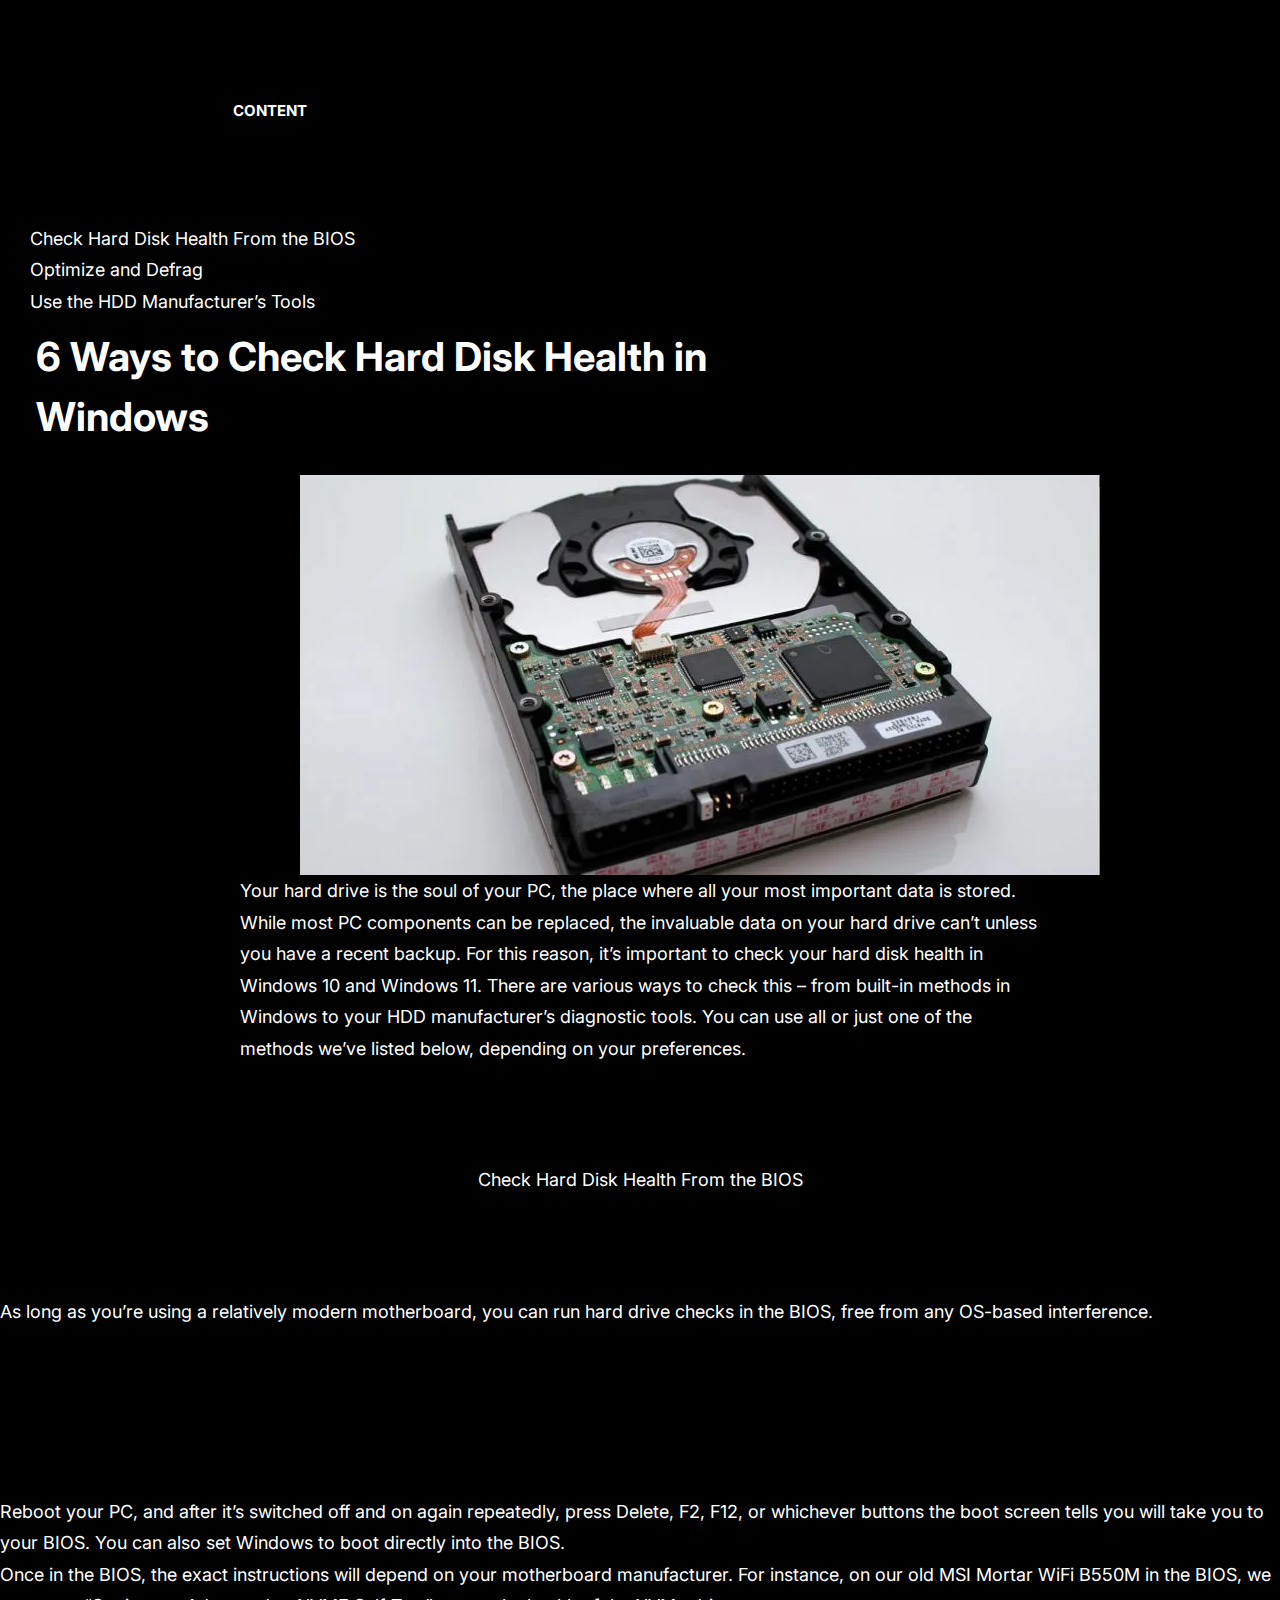
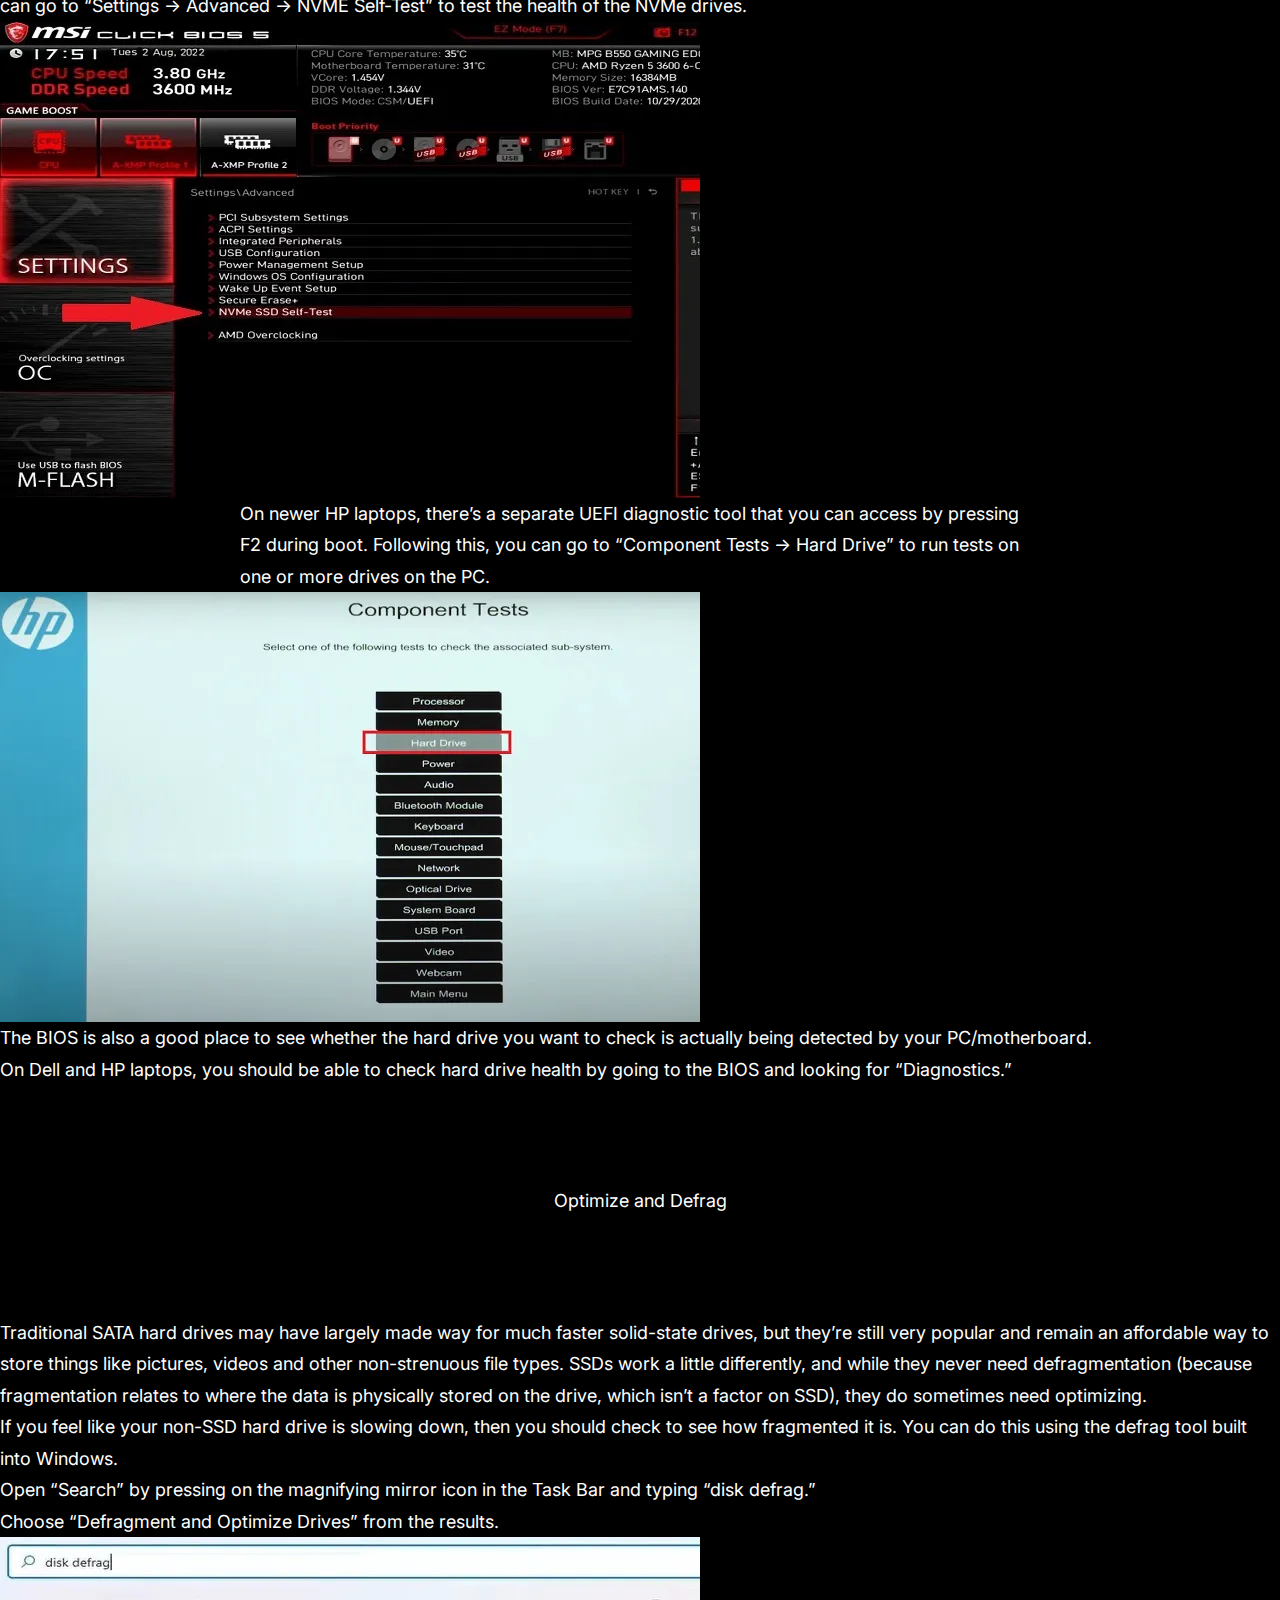
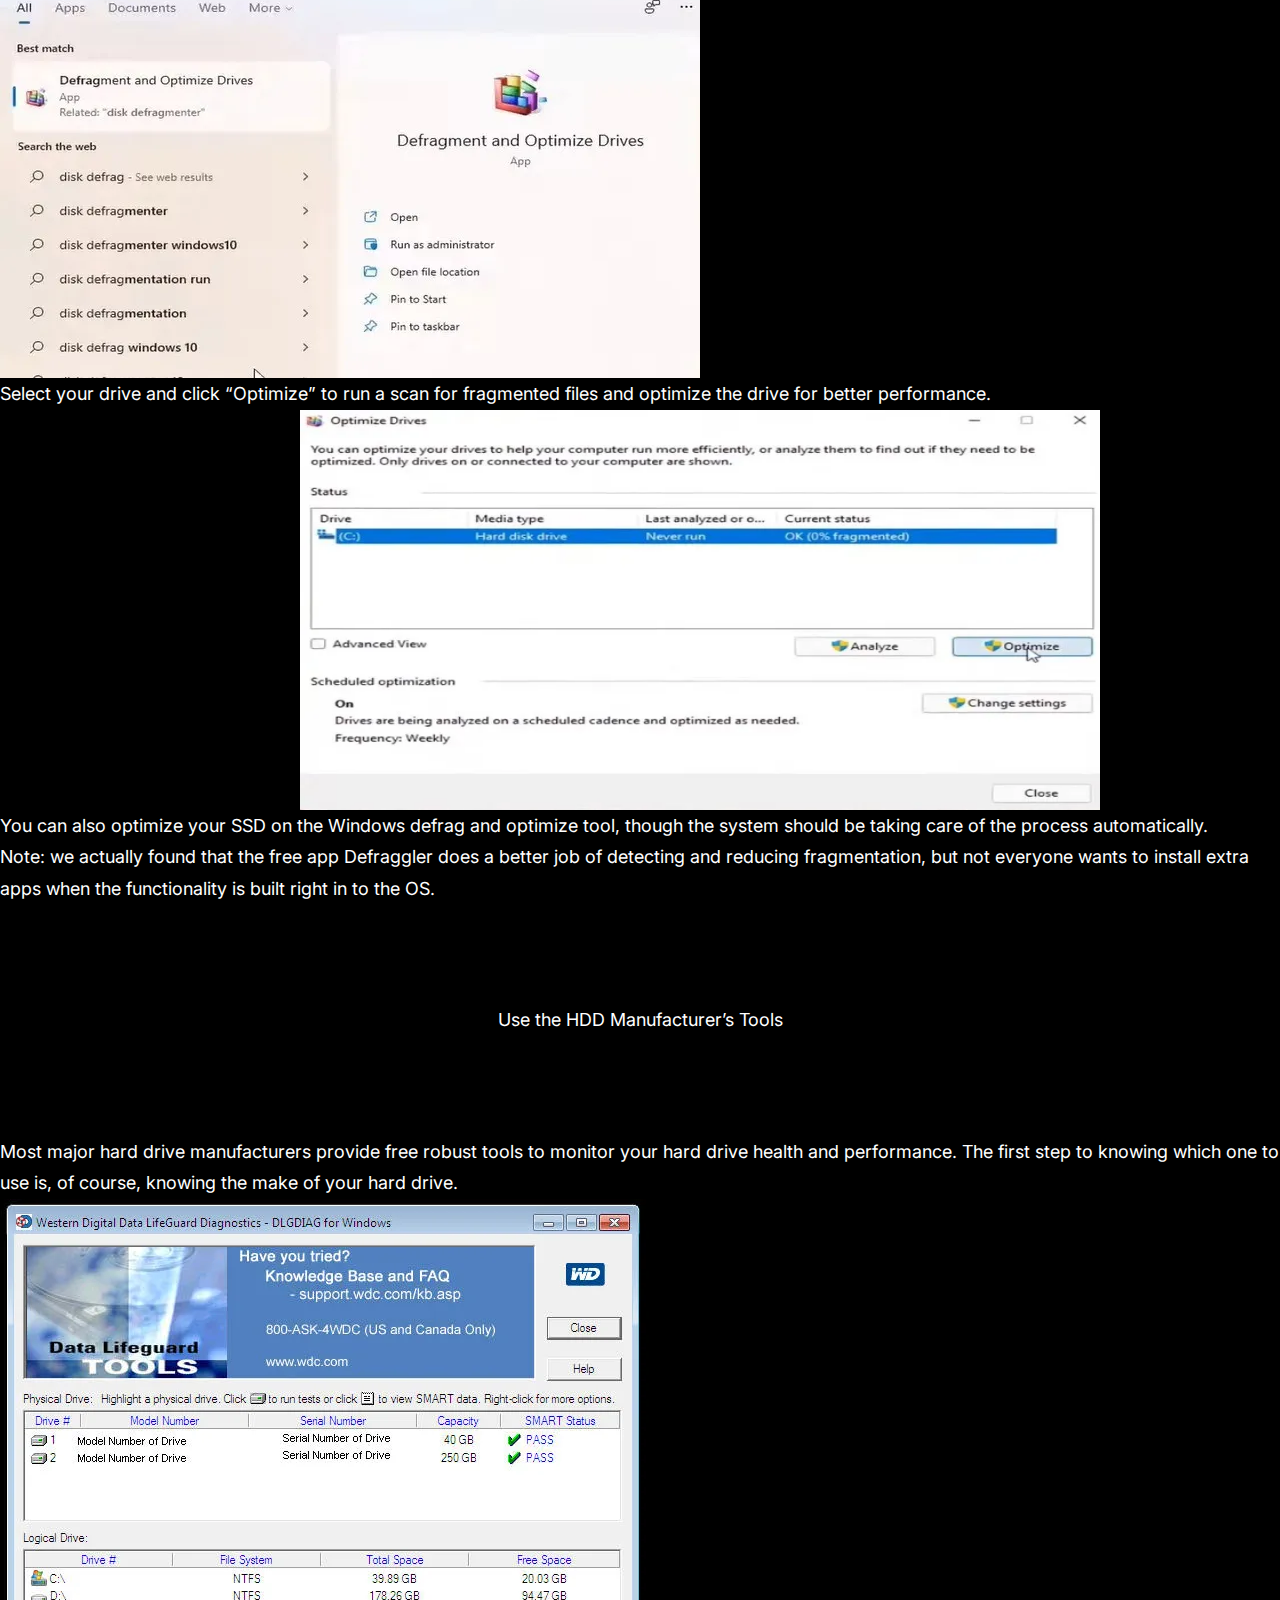
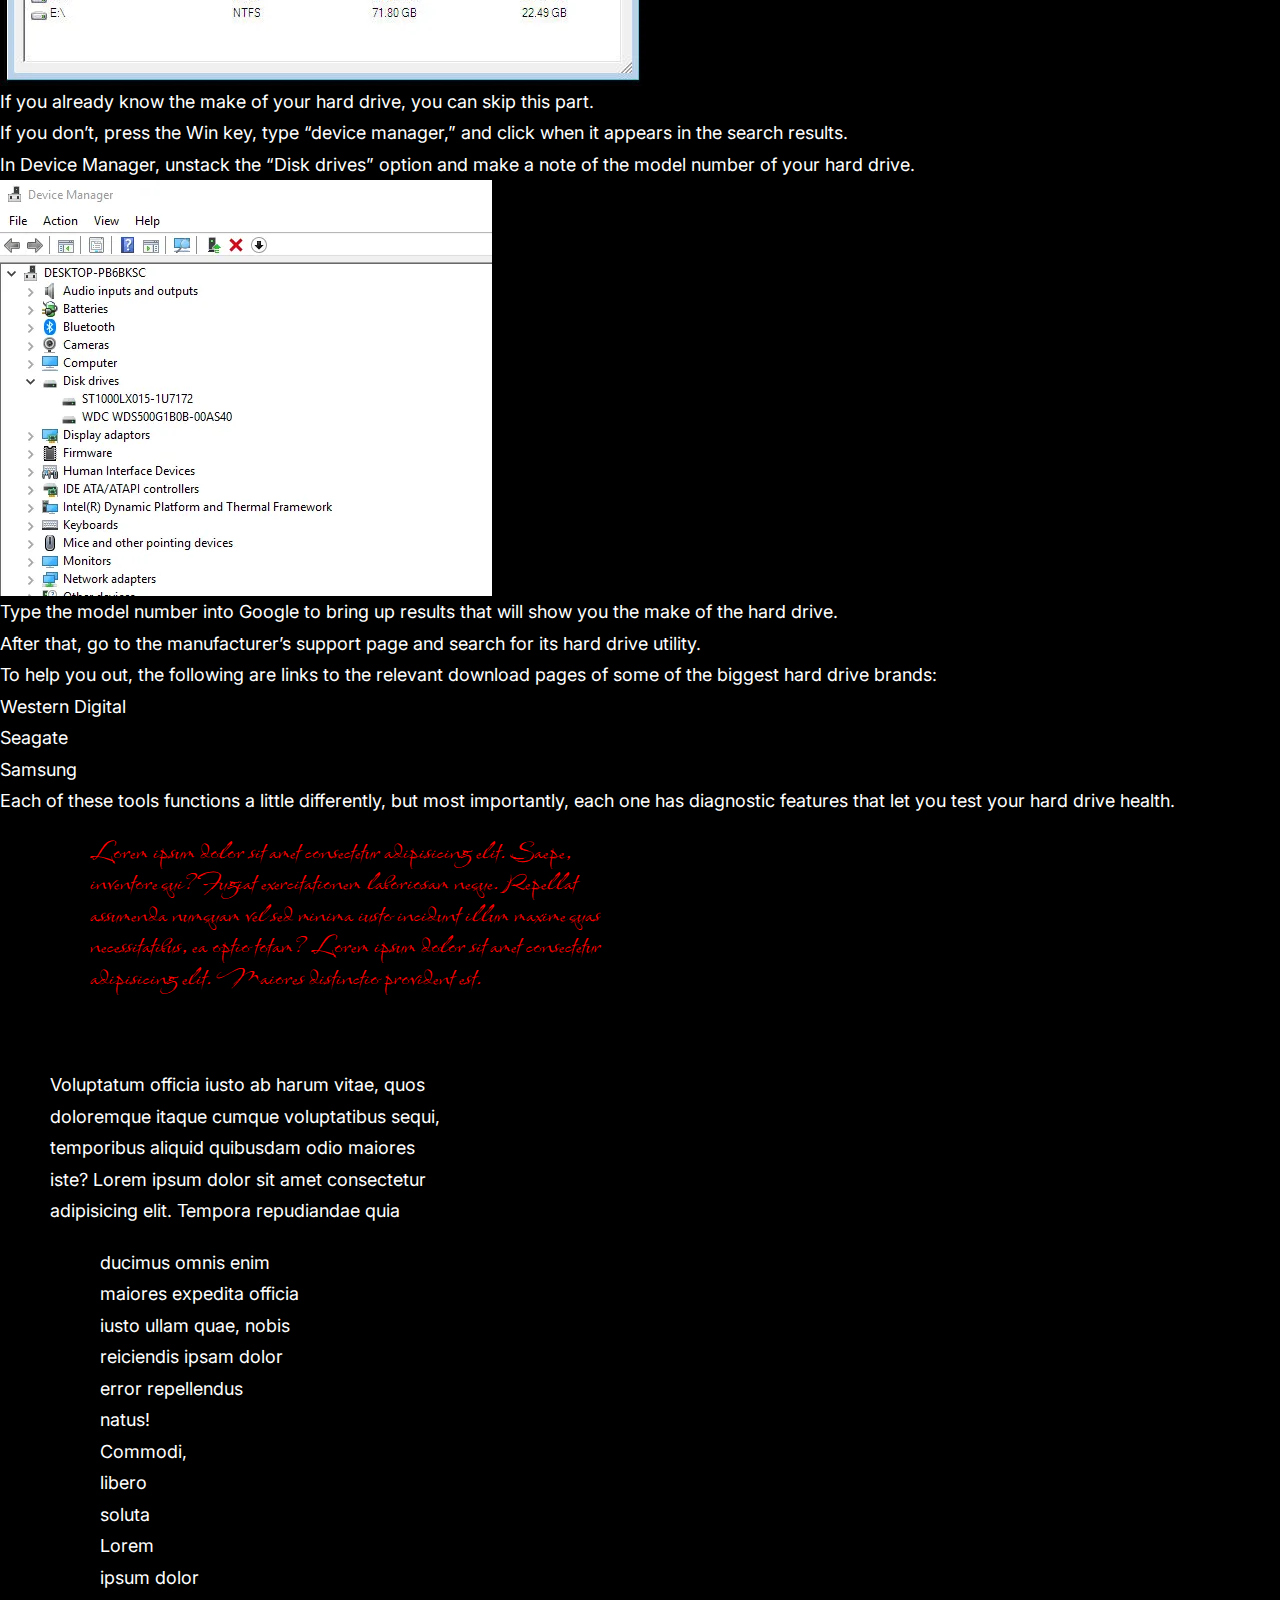
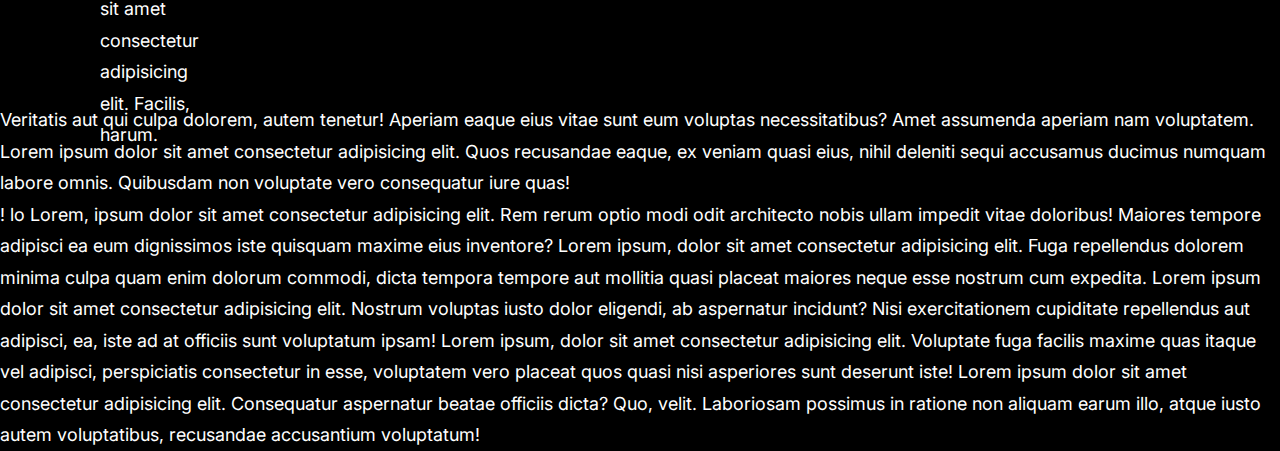
<file: index.html>
<!DOCTYPE html>
<html lang="en">

<head>
	<meta charset="UTF-8">
	<meta http-equiv="X-UA-Compatible" content="IE=edge">
	<meta name="viewport" content="width=device-width, initial-scale=1.0">
	<link rel="stylesheet" href="css/null.css">
	<link rel="stylesheet" href="css/style.css">
	<title>Lesson_5HW_Freestyle</title>

</head>

<body>
	<div class="wrapper">
		<header class="header">
			<nav class="menu">
				<h2 class="content">CONTENT</h2>
				<ol class="list">
					<li><a href="#section1">Check Hard Disk Health From the BIOS</a></li>
					<li><a href="#section2">Optimize and Defrag</a></li>
					<li><a href="#section3">Use the HDD Manufacturer’s Tools</a></li>
				</ol>
			</nav>

		</header>
		<main class="main">

			<h1 class="title">6 Ways to Check Hard Disk Health in Windows</h1>

			<img class="img" src="img/ways-to-check-hard-disk-health-in-windows-featured-disk-800x400.jpg.webp"
				alt="picture">

			<p class="text">Your hard drive is the soul of your PC, the place where all your most important data is
				stored. While most PC components can be replaced, the invaluable data on your hard drive can’t unless you
				have a recent backup. For this reason, it’s important to check your hard disk health in Windows 10 and
				Windows 11. There are various ways to check this – from built-in methods in Windows to your HDD
				manufacturer’s diagnostic tools. You can use all or just one of the methods we’ve listed below, depending
				on your preferences.


			<h2 id="section1">Check Hard Disk Health From the BIOS</h2>


			<p class="par1sec1">
				As long as you’re using a relatively modern motherboard, you can run hard drive checks in the BIOS, free
				from
				any OS-based interference.
			</p>

			<p class="par2sec1">
				Reboot your PC, and after it’s switched off and on again repeatedly, press Delete, F2, F12, or whichever
				buttons the boot screen tells you will take you to your BIOS. You can also set Windows to boot directly
				into
				the BIOS.
			</p>

			<p class="par3sec1">
				Once in the BIOS, the exact instructions will depend on your motherboard manufacturer. For instance, on
				our
				old
				MSI Mortar WiFi B550M in the BIOS, we can go to “Settings -> Advanced -> NVME Self-Test” to test the
				health
				of
				the NVMe drives.

			</p>


			<img class="img2" src="img/check-hard-drive-health-in-windows-old-bios.webp" alt="photo2">



			<!-- after the photo -->

			<p class="text">
				On newer HP laptops, there’s a separate UEFI diagnostic tool that you can access by pressing F2 during boot.
				Following this, you can go to “Component Tests -> Hard Drive” to run tests on one or more drives on the PC.

			</p>
			<img class="img3" src="img/comptests.jpg" alt="photo3">
			<!-- after the photo comptests -->


			<p class="par4sec1">
				The BIOS is also a good place to see whether the hard drive you want to check is actually being detected
				by your PC/motherboard.</p>

			<p class="par5sec1">
				On Dell and HP laptops, you should be able to check hard drive health by going to the BIOS and looking
				for “Diagnostics.”
			</p>



			<h2 id="section2">Optimize and Defrag</h2>

			<p class="par1sec2">
				Traditional SATA hard drives may have largely made way for much faster solid-state drives, but they’re
				still very popular and remain an affordable way to store things like pictures, videos and other
				non-strenuous file types. SSDs work a little differently, and while they never need defragmentation
				(because fragmentation relates to where the data is physically stored on the drive, which isn’t a factor
				on SSD), they do sometimes need optimizing.
			</p>


			<p class="par2sec2">
				If you feel like your non-SSD hard drive is slowing down, then you should check to see how fragmented it
				is. You can do this using the defrag tool built into Windows.
			</p>


			<ol class="olist">
				<li>Open “Search” by pressing on the magnifying mirror icon in the Task Bar and typing “disk defrag.”</li>
				<li>Choose “Defragment and Optimize Drives” from the results.</li>
				<li> <img class="img4" src="img/img4" alt="Photo4"></li>
				<li>
					Select your drive and click “Optimize” to run a scan for fragmented files and optimize the drive for
					better performance.

				</li>
			</ol>


			<img class="img" src="img/img5" alt="photo5">

			<!-- after the photo5 -->

			<p class="par3sec2">
				You can also optimize your SSD on the Windows defrag and optimize tool, though the system should be
				taking care
				of the process automatically.
			</p>
			<p class="par4sec2"> Note: we actually found that the free app Defraggler does a better job of detecting and
				reducing fragmentation, but not everyone wants to install extra apps when the functionality is built
				right in to the OS.</p>



			<!-- _______________________SECTION 3 -->

			<h2 id="section3">Use the HDD Manufacturer’s Tools</h2>

			<p class="par1sec3">
				Most major hard drive manufacturers provide free robust tools to monitor your hard drive health and
				performance. The first step to knowing which one to use is, of course, knowing the make of your hard
				drive.
			</p>
			<img src="/img/img6.webp" alt="" class="img6">

			<p class="par2sec3">
				If you already know the make of your hard drive, you can skip this part.
			</p>
			<ol class="olist">
				<li>If you don’t, press the Win key, type “device manager,” and click when it appears in the search
					results.</li>
				<li>In Device Manager, unstack the “Disk drives” option and make a note of the model number of your hard
					drive.</li>
				<li><img class="img7" src="img/img7" alt="Photo7"></li>
				<li>Type the model number into Google to bring up results that will show you the make of the hard drive.
				</li>
				<li>After that, go to the manufacturer’s support page and search for its hard drive utility.</li>
			</ol>
			<p class="par3sec3">
				To help you out, the following are links to the relevant download pages of some of the biggest hard drive
				brands:
			</p>
			<ul class="ulist">
				<li><a href="https://support.wdc.com/downloads.aspx?lang=en&i">Western Digital</a></li>
				<li><a href="https://www.seagate.com/as/en/support/downloads/seatools/">Seagate</a></li>
				<li><a
						href="https://support-us.samsung.com/cyber/popup/iframe/pop_troubleshooting_fr.jsp?idx=147137&modelname=">Samsung</a>
				</li>
			</ul>
			<p class="par4sec3">
				Each of these tools functions a little differently, but most importantly, each one has diagnostic
				features that let you test your hard drive health.
			</p>




			<!-- ____________________________________Poligon________________________________ -->

			<div class="par1">
				<p class="par1">Lorem ipsum dolor sit amet consectetur adipisicing elit. Saepe, inventore qui? Fugiat
					exercitationem laboriosam neque. Repellat assumenda numquam vel sed minima iusto incidunt illum maxime
					quas necessitatibus, ea optio totam? Lorem ipsum dolor sit amet consectetur adipisicing elit. Maiores
					distinctio provident est.</p>
			</div>

			<p class="par2">
				Voluptatum officia iusto ab harum vitae, quos doloremque itaque cumque voluptatibus sequi, temporibus
				aliquid
				quibusdam odio maiores iste? Lorem ipsum dolor sit amet consectetur adipisicing elit. Tempora repudiandae
				quia
			</p>
			<p class="par3">
				ducimus omnis enim maiores expedita officia iusto ullam quae, nobis reiciendis ipsam dolor
				error repellendus
			<p>
			<p class="par4">natus! Commodi, libero soluta Lorem ipsum dolor sit amet consectetur adipisicing elit. Facilis,
				harum.
			<p>
				Veritatis aut qui culpa dolorem, autem tenetur! Aperiam eaque eius vitae sunt eum voluptas necessitatibus?
				Amet assumenda aperiam nam voluptatem. Lorem ipsum dolor sit amet consectetur adipisicing elit. Quos
				recusandae eaque, ex veniam quasi eius, nihil deleniti sequi accusamus ducimus numquam labore omnis.
				Quibusdam non voluptate vero consequatur iure quas!

			</p>
			! lo
			Lorem, ipsum dolor sit amet consectetur adipisicing elit. Rem rerum optio modi odit architecto nobis ullam
			impedit vitae doloribus! Maiores tempore adipisci ea eum dignissimos iste quisquam maxime eius inventore? Lorem
			ipsum, dolor sit amet consectetur adipisicing elit. Fuga repellendus dolorem minima culpa quam enim dolorum
			commodi, dicta

			tempora tempore aut mollitia quasi placeat maiores neque esse nostrum cum expedita. Lorem ipsum dolor sit amet
			consectetur adipisicing elit. Nostrum voluptas iusto dolor eligendi, ab aspernatur incidunt? Nisi
			exercitationem cupiditate repellendus aut adipisci, ea, iste ad at officiis sunt voluptatum ipsam!


			Lorem ipsum, dolor sit amet consectetur adipisicing elit. Voluptate fuga facilis maxime quas itaque vel
			adipisci, perspiciatis consectetur in esse, voluptatem vero placeat quos quasi nisi asperiores sunt deserunt
			iste!


			Lorem ipsum dolor sit amet consectetur adipisicing elit. Consequatur aspernatur beatae officiis dicta? Quo,
			velit. Laboriosam possimus in ratione non aliquam earum illo, atque iusto autem voluptatibus, recusandae
			accusantium voluptatum!



		</main>




		<!-- <footer></footer> -->




	</div>

</body>

</html>
</file>
<file: css/null.css>
*,
*::before,
*::after{
	box-sizing: border-box;
	margin: 0;
padding: 0;
border: 0;}

li{list-style: none;
}
a,
a:visited{text-decoration: none;
/* color: inherit; */}
a:hover{text-decoration: none;}
h1,
h2,
h3,
h4,
h5,
h6{font-weight: inherit;
font-size: inherit;}
img{vertical-align: top;}
body,html{
	height: 100%;
	line-height: 1;
}
/* .wrapper{overflow: hidden;
   min-height:100%} */
</file>
<file: css/style.css>
@import url(https://fonts.googleapis.com/css?family=Inter:400,700&display=swap);
@import url(https://fonts.googleapis.com/css?family=Babylonica:400&display=swap);

body {
   font-family: Inter, sans-serif;
   font-size: 18px;
   line-height: 175%;
   /* 31.5/18 */
   color: white;
   background-color: black;
}

.wrapper {
   min-height: 100%;
   overflow: hidden;
}

.content {
   font-weight: 700;
   font-size: 15px;
   line-height: 150%;
   /* 22.5/15 */
   margin-left: 70px;
   text-transform: capitalize;
}

ol.list {
   margin-left: 30px;
}

a {
   color: white;
}

.title {
   font-weight: 700;
   font-size: 40px;
   font-style: normal;
   line-height: 150%;
   /* 60/40 */
   margin-left: 30px;
   margin-bottom: 20px;
   padding-top: 10px;
   padding-right: 5px;
   padding-bottom: 8px;
   padding-left: 6px;
   max-width: 700px;
}

.img {
   width: 800px;
   height: 400px;
   margin-left: 300px;
}

p.text {
   max-width: 800px;
   margin: 0 auto;
}

h2 {
   margin: 100px auto;
   max-width: 400px;
   text-align: center;
}

.par1sec1 {
   min-height: 200px;
}

/* ________________________________________Poligon____________________________ */


div.par1 {
   font-family: Babylonica, sans-serif;
   font-size: 30px;
   max-width: 600px;
   min-height: 200px;
   padding: 20px 30px 25px 40px;
   margin: 0 0 30px 50px;
   color: red
}

.par2 {
   padding: 20px 50px;
   max-width: 500px;
   overflow: scroll;
}

.par3 {
   box-sizing: content-box;
   max-height: 300px;
   width: 200px;

   padding-left: 100px;
}

.par4 {
   max-height: 300px;
   width: 200px;

   padding-left: 100px;
}
</file>
